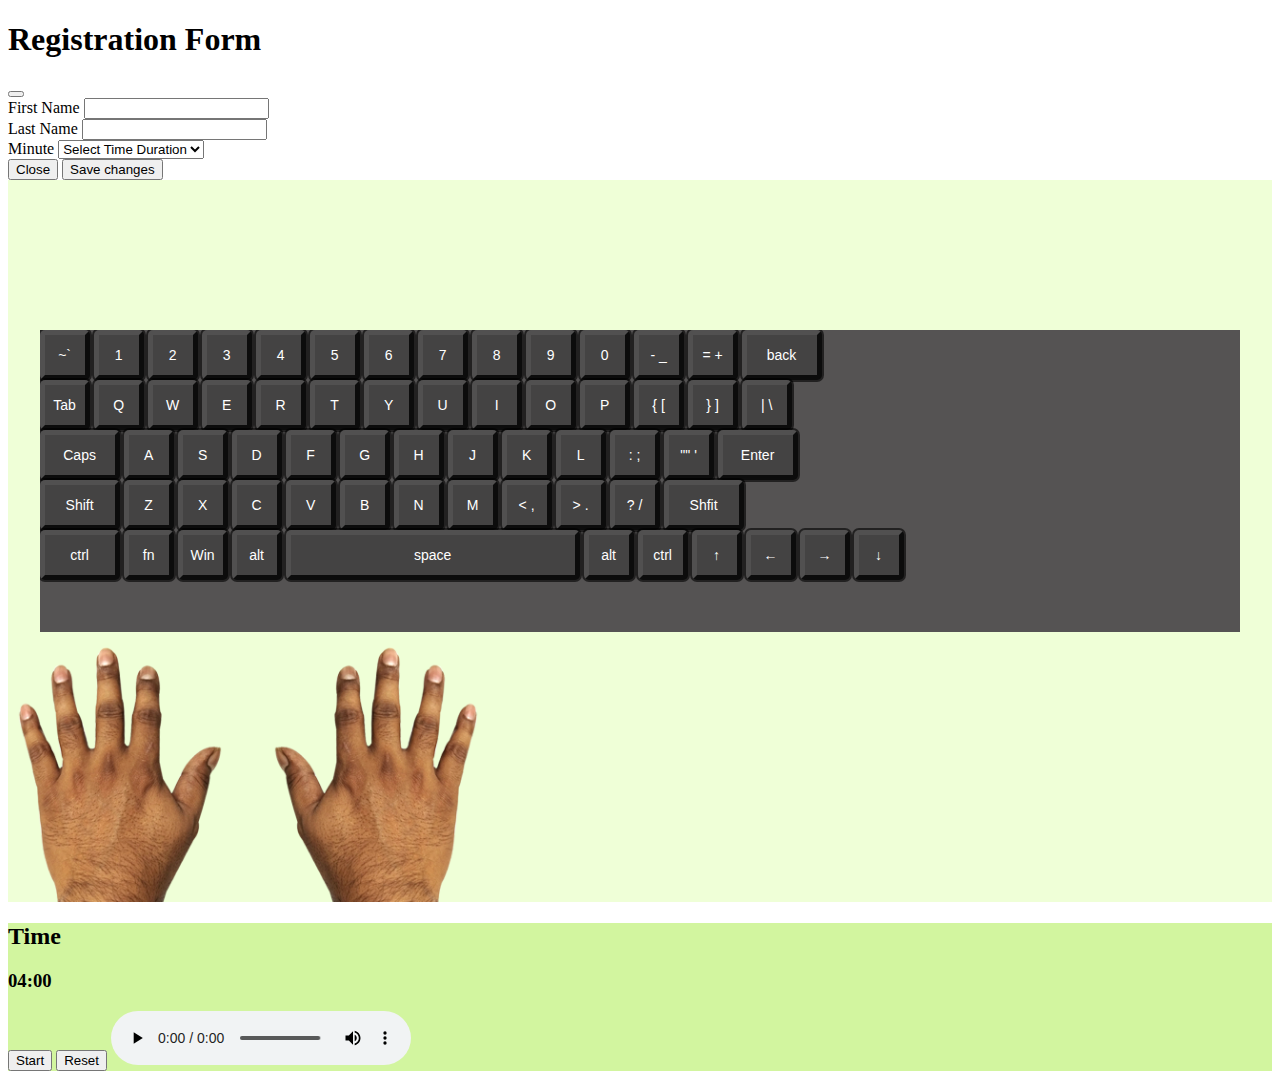
<file: index.html>
<!DOCTYPE html>
<html lang="en">
    <head>
        <meta charset="UTF-8">
        <meta name="viewport" content="width=device-width, initial-scale=1.0">
        <title>Typing Game</title>
        <link href="https://cdn.jsdelivr.net/npm/bootstrap@5.3.0/dist/css/bootstrap.min.css" rel="stylesheet" integrity="sha384-9ndCyUaIbzAi2FUVXJi0CjmCapSmO7SnpJef0486qhLnuZ2cdeRhO02iuK6FUUVM" crossorigin="anonymous">
        <link href="./css/main.css" rel="stylesheet">
    </head>
    <body>
        <!-- Modal -->
        <div class="modal fade" id="registrationModal" tabindex="-1" aria-labelledby="registrationModalLabel" aria-hidden="true">
            <div class="modal-dialog">
            <div class="modal-content">
                <div class="modal-header">
                <h1 class="modal-title fs-5" id="registrationModalLabel">Registration Form</h1>
                <button type="button" class="btn-close" data-bs-dismiss="modal" aria-label="Close"></button>
                </div>
                <div class="modal-body">
                    <form>
                        <div class="mb-3">
                        <label for="first_name" class="form-label">First Name</label>
                        <input name="first_name" type="text" class="form-control" id="first_name" aria-describedby="emailHelp">
                        </div>
                        <div class="mb-3">
                        <label for="last_name" class="form-label">Last Name</label>
                        <input type="last_name" class="form-control" id="last_name">
                        </div>
                        <div class="mb-3">
                        <label for="minute" class="form-label">Minute</label>
                        <select class="form-select d_myselect" aria-label="Default select example">
                            <option selected>Select Time Duration</option>
                            <option value="1">1 Min</option>
                            <option value="2">2 Min</option>
                            <option value="3">3 Min</option>
                            <option value="4">4 Min</option>
                            <option value="5">5 Min</option>
                          </select>
                        </div>
                        <!-- <button type="submit" class="btn btn-primary">Submit</button> -->
                    </form>
                </div>
                <div class="modal-footer">
                <button type="button" class="btn btn-secondary" data-bs-dismiss="modal">Close</button>
                <button type="button" class="btn btn-primary d_save" onclick="saveRegisInfo()">Save changes</button>
                </div>
            </div>
            </div>
        </div>
  
        <div class="container d_count">
        <section class="d_section border border-5 border-info-subtle rounded-5 d_count h-100 overflow-hidden">
            <div class="row m-0 h-100">
                <div class="col-12 col-sm-12 col-md-12 col-lg-9 d_tbdr p-0" style="background-color: #efffd7;">
                    <div class="custom_hgt1 d_tbdr mb-3">
                        <div class="overflow-auto custom_content_hgt mt-3 p-1 pt-0 ps-3 pe-3 text-success fs-4 lh-base d_my_para">
                        </div>
                    
                        </div>
                        <div class="d_keyboard custom_hgt1 d_tbdr p-2 pt-2 pb-2 d_bg rounded-3" style="width: 95%;margin: 0 auto;">
                        <div class="d_btn_wrap mb-2 d-lg-flex justify-content-lg-between btn-row1">
                            <button onclick="playSound()" class="btn d_btn1 p-1">~`</button>
                            <button onclick="playSound()" class="btn d_btn1 p-1">1</button>
                            <button onclick="playSound()" class="btn d_btn1 p-1">2</button>
                            <button onclick="playSound()" class="btn d_btn1 p-1">3</button>
                            <button onclick="playSound()" class="btn d_btn1 p-1">4</button>
                            <button onclick="playSound()" class="btn d_btn1 p-1">5</button>
                            <button onclick="playSound()" class="btn d_btn1 p-1">6</button>
                            <button onclick="playSound()" class="btn d_btn1 p-1">7</button>
                            <button onclick="playSound()" class="btn d_btn1 p-1">8</button>
                            <button onclick="playSound()" class="btn d_btn1 p-1">9</button>
                            <button onclick="playSound()" class="btn d_btn1 p-1">0</button>
                            <button onclick="playSound()" class="btn d_btn1 p-1">- _</button>
                            <button onclick="playSound()" class="btn d_btn1 p-1">= +</button>
                            <button onclick="playSound()" class="btn d_btn1 p-1 d_w_custom">back</button>
                        </div>
                        
                        <div class="d_btn_wrap mb-2 d-lg-flex justify-content-lg-between">
                            <button onclick="playSound()" class="btn d_btn1 p-1">Tab</button>
                            <button onclick="playSound()" class="btn d_btn1 p-1 d_q">Q</button>
                            <button onclick="playSound()" class="btn d_btn1 p-1 d_w">W</button>
                            <button onclick="playSound()" class="btn d_btn1 p-1 d_e">E</button>
                            <button onclick="playSound()" class="btn d_btn1 p-1 d_r">R</button>
                            <button onclick="playSound()" class="btn d_btn1 p-1 d_t">T</button>
                            <button onclick="playSound()" class="btn d_btn1 p-1 d_y">Y</button>
                            <button onclick="playSound()" class="btn d_btn1 p-1 d_u">U</button>
                            <button onclick="playSound()" class="btn d_btn1 p-1 d_i">I</button>
                            <button onclick="playSound()" class="btn d_btn1 p-1 d_o">O</button>
                            <button onclick="playSound()" class="btn d_btn1 p-1 d_p">P</button>
                            <button onclick="playSound()" class="btn d_btn1 p-1">&lbrace; [</button>
                            <button onclick="playSound()" class="btn d_btn1 p-1">&rbrace; ]</button>
                            <button onclick="playSound()" class="btn d_btn1 p-1">|  \</button>
                        </div>

                        <div class="d_btn_wrap mb-2 d-lg-flex justify-content-lg-between">
                                <button onclick="playSound()" class="btn d_btn1 p-1 d_w_custom">Caps</button>
                                <button onclick="playSound()" class="btn d_btn1 p-1 d_a">A</button>
                                <button onclick="playSound()" class="btn d_btn1 p-1 d_s">S</button>
                                <button onclick="playSound()" class="btn d_btn1 p-1 d_d">D</button>
                                <button onclick="playSound()" class="btn d_btn1 p-1 d_f">F</button>
                                <button onclick="playSound()" class="btn d_btn1 p-1 d_g">G</button>
                                <button onclick="playSound()" class="btn d_btn1 p-1 d_h">H</button>
                                <button onclick="playSound()" class="btn d_btn1 p-1 d_j">J</button>
                                <button onclick="playSound()" class="btn d_btn1 p-1 d_k">K</button>
                                <button onclick="playSound()" class="btn d_btn1 p-1 d_l">L</button>
                                <button onclick="playSound()" class="btn d_btn1 p-1">: ;</button>
                                <button onclick="playSound()" class="btn d_btn1 p-1">"" '</button>
                                <button onclick="playSound()" class="btn d_btn1 p-1 d_w_custom">Enter</button>
                            </div>

                            <div class="d_btn_wrap mb-2 d-lg-flex justify-content-lg-between">
                                <button onclick="playSound()" class="btn d_btn1 p-1 d_w_custom">Shift</button>
                                <button onclick="playSound()" class="btn d_btn1 p-1 d_z">Z</button>
                                <button onclick="playSound()" class="btn d_btn1 p-1 d_x">X</button>
                                <button onclick="playSound()" class="btn d_btn1 p-1 d_c">C</button>
                                <button onclick="playSound()" class="btn d_btn1 p-1 d_v">V</button>
                                <button onclick="playSound()" class="btn d_btn1 p-1 d_b">B</button>
                                <button onclick="playSound()" class="btn d_btn1 p-1 d_n">N</button>
                                <button onclick="playSound()" class="btn d_btn1 p-1 d_m">M</button>
                                <button onclick="playSound()" class="btn d_btn1 p-1">&lt; ,</button>
                                <button onclick="playSound()" class="btn d_btn1 p-1">&gt; .</button>
                                <button onclick="playSound()" class="btn d_btn1 p-1">? /</button>
                                <button onclick="playSound()" class="btn d_btn1 p-1 d_w_custom">Shfit</button>
                            </div>

                            <div class="d_btn_wrap mb-1 d-lg-flex justify-content-lg-between">
                                <button onclick="playSound()" class="btn d_btn1 p-1 d_w_custom">ctrl</button>
                                <button onclick="playSound()" class="btn d_btn1 p-1">fn</button>
                                <button onclick="playSound()" class="btn d_btn1 p-1">Win</button>
                                <button onclick="playSound()" class="btn d_btn1 p-1">alt</button>
                                <button onclick="playSound()" class="btn d_btn1 p-1 d_w_custom_space d_space">space</button>
                                <button onclick="playSound()" class="btn d_btn1 p-1">alt</button>
                                <button onclick="playSound()" class="btn d_btn1 p-1">ctrl</button>
                                <button onclick="playSound()" class="btn d_btn1 p-1">&uparrow;</button>
                                <button onclick="playSound()" class="btn d_btn1 p-1">&leftarrow;</button>
                                <button onclick="playSound()" class="btn d_btn1 p-1">&rightarrow;</button>
                                <button onclick="playSound()" class="btn d_btn1 p-1">&downarrow;</button>
                            </div>
                        
                    </div>
                    <div class="custom_hand_hgt d_tbdr d_hand_img mx-auto">
                        <div class="position-relative mx-auto">
                            <div style="left: 12px;top: 90px;" class="bg-danger rounded-circle d_hand_dot l_pinky position-absolute"></div>
                            <div style="left: 43px;top: 54px;" class="bg-danger rounded-circle d_hand_dot l_ring position-absolute"></div>
                            <div style="left: 88px;top: 38px;" class="bg-danger rounded-circle d_hand_dot l_middle position-absolute"></div>
                            <div style="left: 127px;top: 52px;" class="bg-danger rounded-circle d_hand_dot l_index position-absolute"></div>
                            <div style="left: 176px;top: 134px;" class="bg-danger rounded-circle d_hand_dot l_thumb position-absolute"></div>
                            <div style="right: 176px;top: 134px;" class="bg-danger rounded-circle d_hand_dot r_thumb position-absolute"></div>
                            <div style="right: 127px;top: 52px;" class="bg-danger rounded-circle d_hand_dot r_index position-absolute"></div>
                            <div style="right: 88px;top: 38px;" class="bg-danger rounded-circle d_hand_dot r_middle position-absolute"></div>
                            <div style="right: 43px;top: 54px;" class="bg-danger rounded-circle d_hand_dot r_ring position-absolute"></div>
                            <div style="right: 12px;top: 90px;" class="bg-danger rounded-circle d_hand_dot r_pinky position-absolute"></div>    
                        </div>
                    <!-- <img src="./img/hand3.png" class="img-fluid w-50  position-relative1"> -->
                    </div>
                </div>
                <div class="col-12 col-sm-12 col-md-12 col-lg-3 d_tbdr p-0" style="background-color: #d2f59f;">
                <h1 class="pb-2 m-3 mt-4 p-0 mb-1 fs-6 fw-bold d_welcome"></h2>
                <h2 class="pb-2 border-bottom border-dark-subtle m-3 mt-4 p-0 mb-1 fs-6 fw-bold">Time</h2>
                <h3 class="pb-2 m-3 display-3 fw-bold p-0 mt-0 d_duration">04:00</h3>
                <div class="ms-3 mt-5">
                    <button class="btn btn-outline-success btn-lg mb-3" onclick="start()">Start</button>
                    <button class="btn btn-outline-danger btn-lg mb-3">Reset</button>
                    <audio controls class="d_audio invisible">
                        <source src="./sound/key_sound.mp3" type="audio/mp3">
                    </audio>
                </div>
                
                
                </div>
            </div>
        </section>
        </div>
        <script src="https://cdn.jsdelivr.net/npm/bootstrap@5.3.0/dist/js/bootstrap.bundle.min.js" integrity="sha384-geWF76RCwLtnZ8qwWowPQNguL3RmwHVBC9FhGdlKrxdiJJigb/j/68SIy3Te4Bkz" crossorigin="anonymous"></script>
        <script src="./js/custom.js"></script>
    </body>
</html>
</file>
<file: css/main.css>
.d_section {
    /* height: 600px; */
}
.d_tbdr {
    /* border:  dashed red 1px; */
}
.d_count {
    /* height: 600px; */
}
.custom_content_hgt {
    height: 150px;
}
.custom_hgt {
    height: 190px;
}
.custom_hand_hgt {
    height: 237px;
}
.d_hand_img {
    background: url("../img/hand3.png") no-repeat center bottom/contain;
    width: 480px;
    height: 270px;
}

.d_btn1 {
width: 50px;
height: 50px;
/* box-shadow: 0px 0px 0px 2px rgba(0, 0, 0, 0.600); */
box-shadow: 0px 0px 0px 2px rgba(0, 0, 0, 0.600);
border-right-style: outset #444343;
border-collapse: normal;
border-style: outset;
-moz-border-style: outset;
-webkit-border-style: outset;
border-width: 5px;
border-radius: 5px;
background-color: #444343;
text-align: center;
border-color: rgba(0, 0, 0, 0.813);
color: #ffffff;
font-size: 14px;
line-height: 10px;
transition: 5s linear linear;

}
.d_btn1:hover {
    color: #ffffff;
    border-color: rgba(0, 0, 0, 0.813);
    
}
.d_btn1:focus-visible {
    color: #ffffff;
    background-color: #444343;
    border-width: 2px;
    /* border-color: rgba(117, 107, 107, 0.81); */
    border: none;
    border-style: inset;
    box-shadow: none;

}
.d_btn1.btn-check:checked + .btn, .btn.active, .btn.show, .btn:first-child:active, :not(.btn-check) + .btn:active {
    color: #ffffff;
    background-color: #444343;
    border-width: 2px;
    border-color: rgba(117, 107, 107, 0.81);
    border-style: inset;
}
.d_keyboard {
    min-height: 224px;
    overflow: auto;
    height: 302px;
}


.d_bg {
    background-color: #555353;
}

.d_w_custom {
    width: 80px;
}
.d_w_custom_space {
    width: 294px;
}

.d_hand_dot {
    width: 24px;
    height: 24px;
    display: none;
}

.d_type_content {}
</file>
